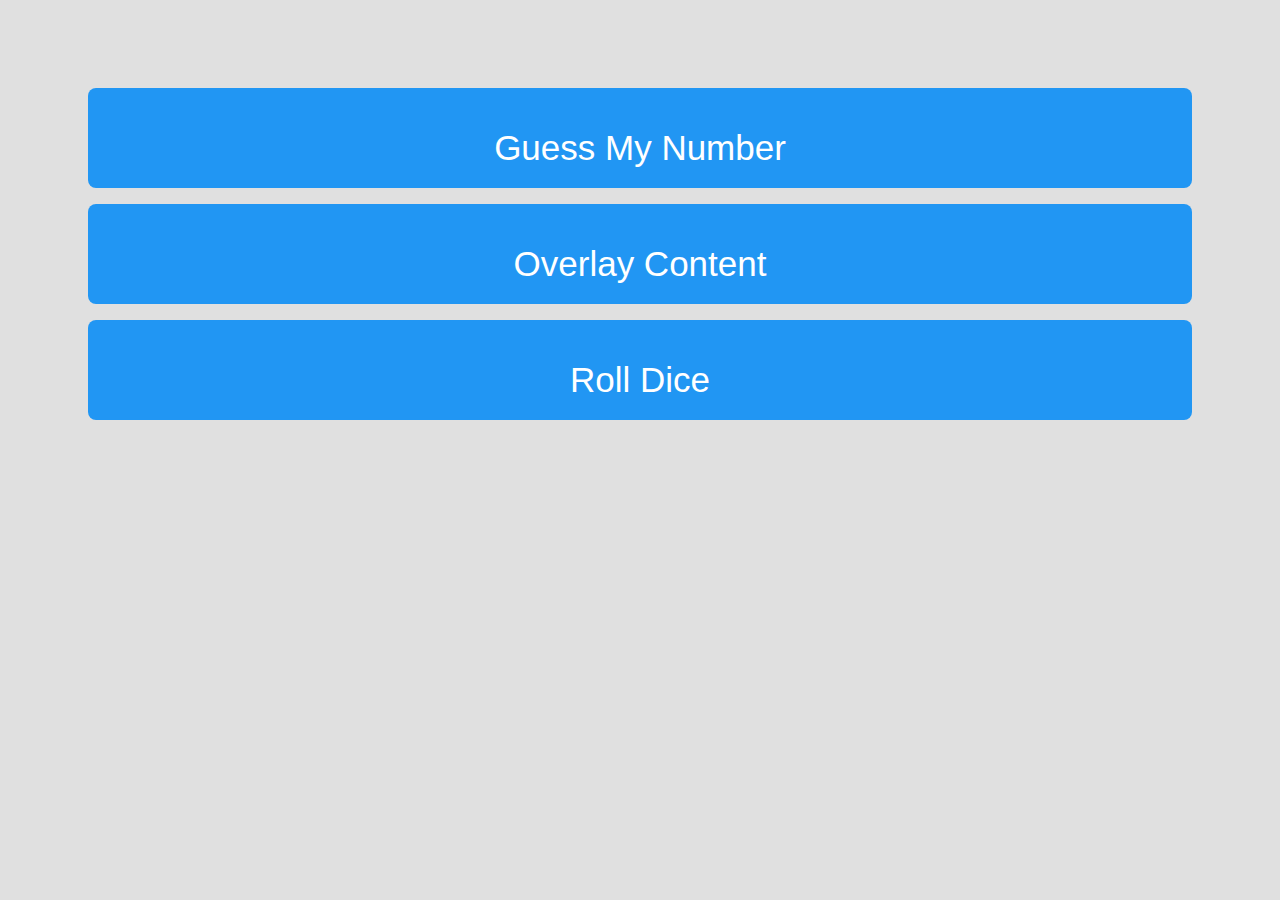
<file: index.html>
<!DOCTYPE html>
<html lang="en">
  <head>
    <meta charset="UTF-8" />
    <meta name="viewport" content="width=device-width, initial-scale=1.0" />
    <title>Mini Projects</title>

    <link rel="stylesheet" href="style.css" />
  </head>
  <body>
    <div class="grid-menu">
      <div class="choice">
        <a href="GuessTheNumber/index.html">Guess My Number</a>
      </div>
      <div class="choice">
        <a href="OverlayContent/index.html">Overlay Content</a>
      </div>
      <div class="choice"><a href="RollDice/index.html">Roll Dice</a></div>
    </div>
  </body>
</html>
</file>
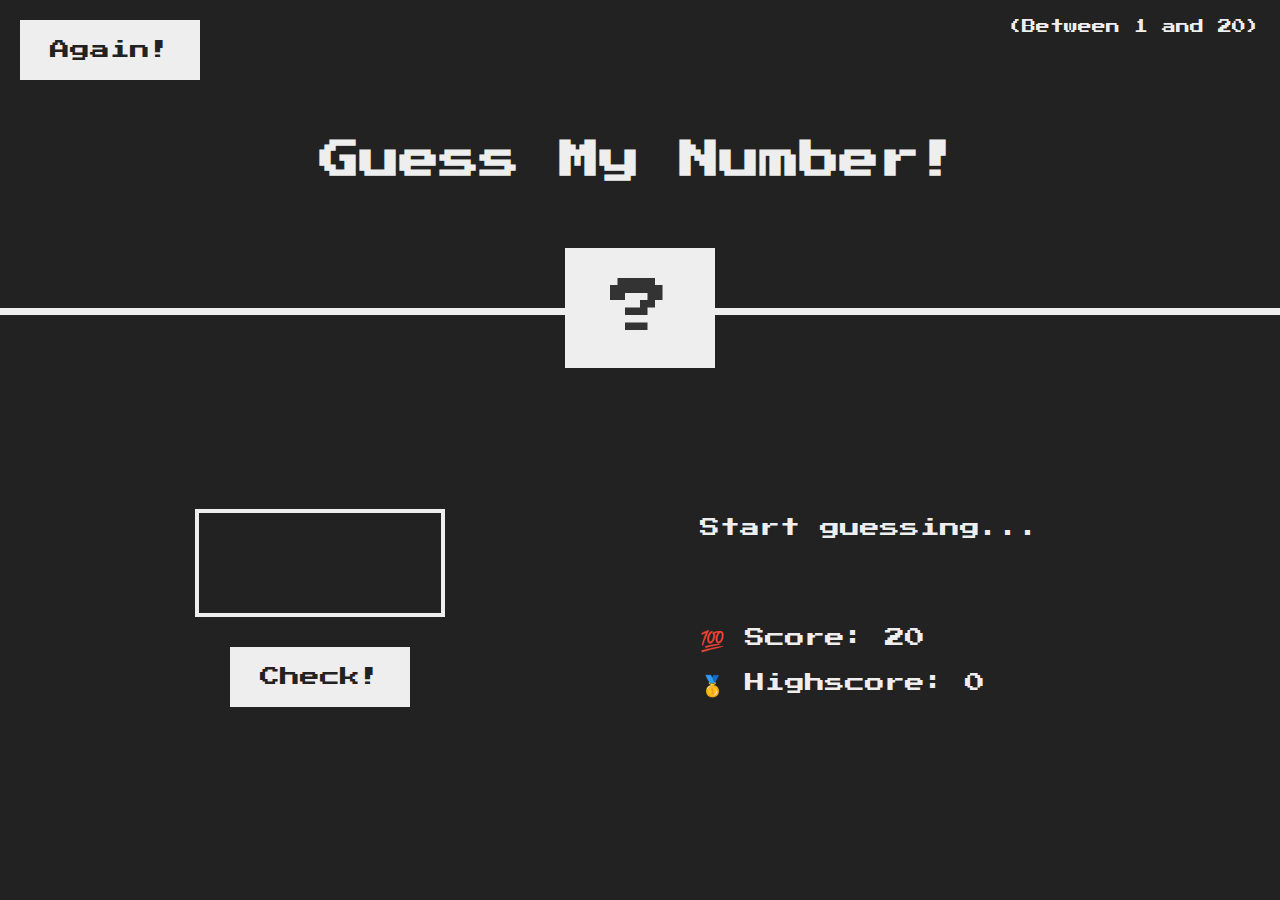
<file: GuessTheNumber/index.html>
<!DOCTYPE html>
<html lang="en">
  <head>
    <meta charset="UTF-8" />
    <meta name="viewport" content="width=device-width, initial-scale=1.0" />
    <meta http-equiv="X-UA-Compatible" content="ie=edge" />
    <link rel="stylesheet" href="style.css" />
    <title>Guess My Number!</title>
  </head>
  <body>
    <header>
      <h1>Guess My Number!</h1>
      <p class="between">(Between 1 and 20)</p>
      <button class="btn again">Again!</button>
      <div class="number">?</div>
    </header>
    <main>
      <section class="left">
        <input type="number" class="guess" />
        <button class="btn check">Check!</button>
      </section>
      <section class="right">
        <p class="message">Start guessing...</p>
        <p class="label-score">💯 Score: <span class="score">20</span></p>
        <p class="label-highscore">
          🥇 Highscore: <span class="highscore">0</span>
        </p>
      </section>
    </main>
    <script src="script.js"></script>
  </body>
</html>
</file>
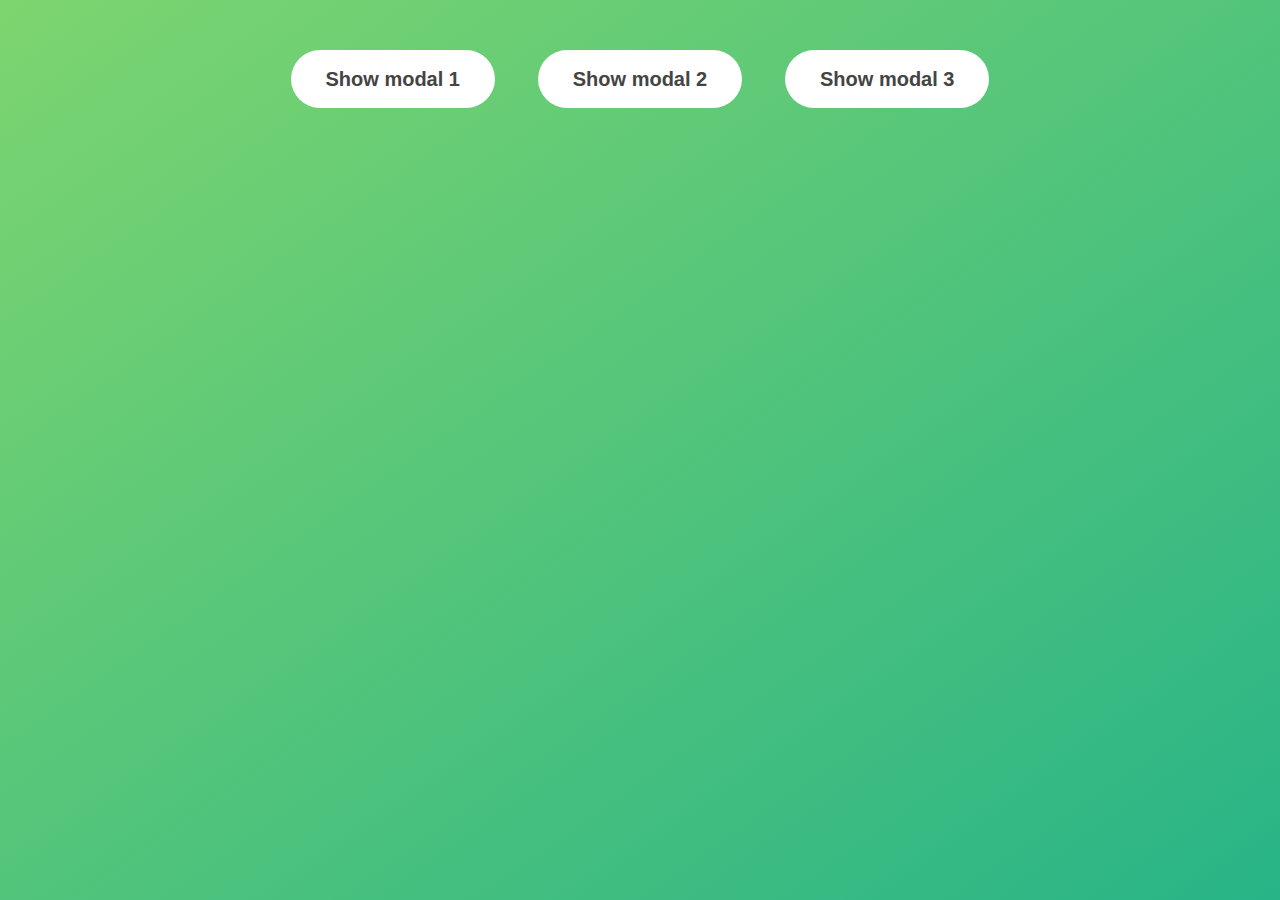
<file: OverlayContent/index.html>
<!DOCTYPE html>
<html lang="en">
  <head>
    <meta charset="UTF-8" />
    <meta name="viewport" content="width=device-width, initial-scale=1.0" />
    <meta http-equiv="X-UA-Compatible" content="ie=edge" />
    <link rel="stylesheet" href="style.css" />
    <title>Modal window</title>
  </head>
  <body>
    <div class="elements">
      <button class="show-modal">Show modal 1</button>
      <button class="show-modal">Show modal 2</button>
      <button class="show-modal">Show modal 3</button>

      <div class="modal hidden">
        <button class="close-modal">&times;</button>
        <h1>I'm a modal window 😍</h1>
        <p>
          Lorem ipsum dolor sit amet, consectetur adipisicing elit, sed do
          eiusmod tempor incididunt ut labore et dolore magna aliqua. Ut enim ad
          minim veniam, quis nostrud exercitation ullamco laboris nisi ut
          aliquip ex ea commodo consequat. Duis aute irure dolor in
          reprehenderit in voluptate velit esse cillum dolore eu fugiat nulla
          pariatur. Excepteur sint occaecat cupidatat non proident, sunt in
          culpa qui officia deserunt mollit anim id est laborum.
        </p>
      </div>
      <div class="overlay hidden"></div>
    </div>
    <script src="script.js"></script>
  </body>
</html>
</file>
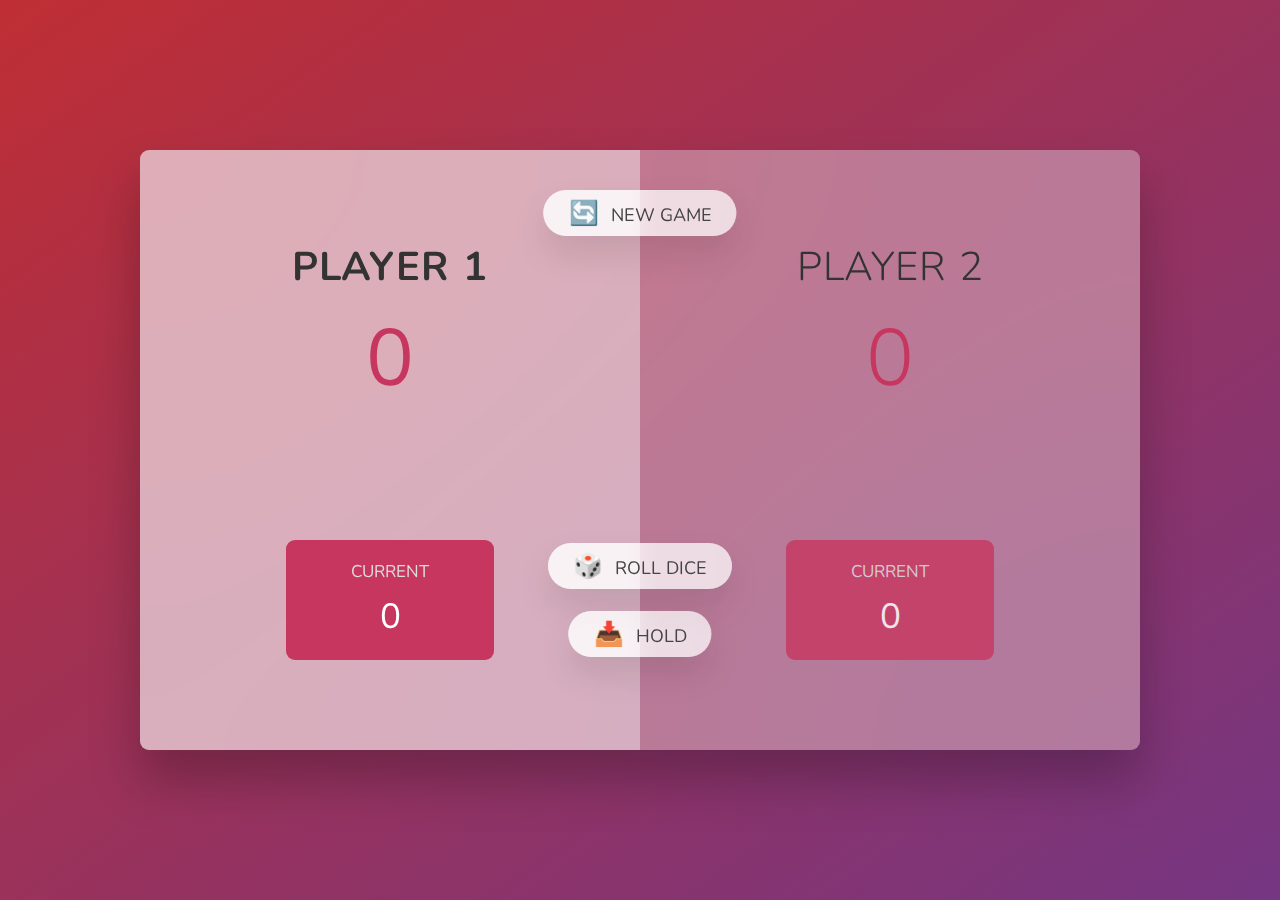
<file: RollDice/index.html>
<!DOCTYPE html>
<html lang="en">
  <head>
    <meta charset="UTF-8" />
    <meta name="viewport" content="width=device-width, initial-scale=1.0" />
    <meta http-equiv="X-UA-Compatible" content="ie=edge" />
    <link rel="stylesheet" href="style.css" />
    <title>Pig Game</title>
  </head>
  <body>
    <main>
      <section class="player player--0 player--active">
        <h2 class="name" id="name--0">Player 1</h2>
        <p class="score" id="score--0">0</p>
        <div class="current">
          <p class="current-label">Current</p>
          <p class="current-score" id="current--0">0</p>
        </div>
      </section>
      <section class="player player--1">
        <h2 class="name" id="name--1">Player 2</h2>
        <p class="score" id="score--1">0</p>
        <div class="current">
          <p class="current-label">Current</p>
          <p class="current-score" id="current--1">0</p>
        </div>
      </section>

      <img src="dice-5.png" alt="Playing dice" class="dice" />
      <button class="btn btn--new">🔄 New game</button>
      <button class="btn btn--roll">🎲 Roll dice</button>
      <button class="btn btn--hold">📥 Hold</button>
    </main>
    <script src="script.js"></script>
  </body>
</html>
</file>
<file: style.css>
body {
  background-color: #e0e0e0;
  font-size: 35px;
  text-align: center;
  font-family: Arial, Helvetica, sans-serif;
}

h1 {
  padding: 3rem 0 0;
  margin: 0;
  color: #2196f3;
}

a {
  text-decoration: none;
  color: white;
}

.grid-menu {
  display: grid;
  grid-template-rows: repeat(3, 100px);
  gap: 1rem;
  padding: 80px;
}

.choice {
  text-align: center;
  padding: 40px 0;
  background: #2196f3;
  color: white;
  border-radius: 8px;
  cursor: pointer;
  transition: 0.3s;
}

.choice:hover {
  background: #1976d2;
}
</file>
<file: GuessTheNumber/style.css>
@import url('https://fonts.googleapis.com/css?family=Press+Start+2P&display=swap');

* {
  margin: 0;
  padding: 0;
  box-sizing: inherit;
}

html {
  font-size: 62.5%;
  box-sizing: border-box;
}

body {
  font-family: 'Press Start 2P', sans-serif;
  color: #eee;
  background-color: #222;
  /* background-color: #60b347; */
}

/* LAYOUT */
header {
  position: relative;
  height: 35vh;
  border-bottom: 7px solid #eee;
}

main {
  height: 65vh;
  color: #eee;
  display: flex;
  align-items: center;
  justify-content: space-around;
}

.left {
  width: 52rem;
  display: flex;
  flex-direction: column;
  align-items: center;
}

.right {
  width: 52rem;
  font-size: 2rem;
}

/* ELEMENTS STYLE */
h1 {
  font-size: 4rem;
  text-align: center;
  position: absolute;
  width: 100%;
  top: 52%;
  left: 50%;
  transform: translate(-50%, -50%);
}

.number {
  background: #eee;
  color: #333;
  font-size: 6rem;
  width: 15rem;
  padding: 3rem 0rem;
  text-align: center;
  position: absolute;
  bottom: 0;
  left: 50%;
  transform: translate(-50%, 50%);
}

.between {
  font-size: 1.4rem;
  position: absolute;
  top: 2rem;
  right: 2rem;
}

.again {
  position: absolute;
  top: 2rem;
  left: 2rem;
}

.guess {
  background: none;
  border: 4px solid #eee;
  font-family: inherit;
  color: inherit;
  font-size: 5rem;
  padding: 2.5rem;
  width: 25rem;
  text-align: center;
  display: block;
  margin-bottom: 3rem;
}

.btn {
  border: none;
  background-color: #eee;
  color: #222;
  font-size: 2rem;
  font-family: inherit;
  padding: 2rem 3rem;
  cursor: pointer;
}

.btn:hover {
  background-color: #ccc;
}

.message {
  margin-bottom: 8rem;
  height: 3rem;
}

.label-score {
  margin-bottom: 2rem;
}
</file>
<file: OverlayContent/style.css>
* {
  margin: 0;
  padding: 0;
  box-sizing: inherit;
}

html {
  font-size: 62.5%;
  box-sizing: border-box;
}

body {
  font-family: sans-serif;
  color: #333;
  line-height: 1.5;
  height: 100vh;
  position: relative;
  display: flex;
  align-items: flex-start;
  justify-content: center;
  background: linear-gradient(to top left, #28b487, #7dd56f);
}

.show-modal {
  font-size: 2rem;
  font-weight: 600;
  padding: 1.75rem 3.5rem;
  margin: 5rem 2rem;
  border: none;
  background-color: #fff;
  color: #444;
  border-radius: 10rem;
  cursor: pointer;
}

.close-modal {
  position: absolute;
  top: 1.2rem;
  right: 2rem;
  font-size: 5rem;
  color: #333;
  cursor: pointer;
  border: none;
  background: none;
}

h1 {
  font-size: 2.5rem;
  margin-bottom: 2rem;
}

p {
  font-size: 1.8rem;
}

/* -------------------------- */
/* CLASSES TO MAKE MODAL WORK */
.hidden {
  display: none;
}

.modal {
  position: absolute;
  top: 50%;
  left: 50%;
  transform: translate(-50%, -50%);
  width: 70%;

  background-color: white;
  padding: 6rem;
  border-radius: 5px;
  box-shadow: 0 3rem 5rem rgba(0, 0, 0, 0.3);
  z-index: 10;
}

.overlay {
  position: absolute;
  top: 0;
  left: 0;
  width: 100%;
  height: 100%;
  background-color: rgba(0, 0, 0, 0.6);
  backdrop-filter: blur(3px);
  z-index: 5;
}
</file>
<file: RollDice/style.css>
@import url('https://fonts.googleapis.com/css2?family=Nunito&display=swap');

* {
  margin: 0;
  padding: 0;
  box-sizing: inherit;
}

html {
  font-size: 62.5%;
  box-sizing: border-box;
}

body {
  font-family: 'Nunito', sans-serif;
  font-weight: 400;
  height: 100vh;
  color: #333;
  background-image: linear-gradient(to top left, #753682 0%, #bf2e34 100%);
  display: flex;
  align-items: center;
  justify-content: center;
}

/* LAYOUT */
main {
  position: relative;
  width: 100rem;
  height: 60rem;
  background-color: rgba(255, 255, 255, 0.35);
  backdrop-filter: blur(200px);
  filter: blur();
  box-shadow: 0 3rem 5rem rgba(0, 0, 0, 0.25);
  border-radius: 9px;
  overflow: hidden;
  display: flex;
}

.player {
  flex: 50%;
  padding: 9rem;
  display: flex;
  flex-direction: column;
  align-items: center;
  transition: all 0.75s;
}

/* ELEMENTS */
.name {
  position: relative;
  font-size: 4rem;
  text-transform: uppercase;
  letter-spacing: 1px;
  word-spacing: 2px;
  font-weight: 300;
  margin-bottom: 1rem;
}

.score {
  font-size: 8rem;
  font-weight: 300;
  color: #c7365f;
  margin-bottom: auto;
}

.player--active {
  background-color: rgba(255, 255, 255, 0.4);
}
.player--active .name {
  font-weight: 700;
}
.player--active .score {
  font-weight: 400;
}

.player--active .current {
  opacity: 1;
}

.current {
  background-color: #c7365f;
  opacity: 0.8;
  border-radius: 9px;
  color: #fff;
  width: 65%;
  padding: 2rem;
  text-align: center;
  transition: all 0.75s;
}

.current-label {
  text-transform: uppercase;
  margin-bottom: 1rem;
  font-size: 1.7rem;
  color: #ddd;
}

.current-score {
  font-size: 3.5rem;
}

/* ABSOLUTE POSITIONED ELEMENTS */
.btn {
  position: absolute;
  left: 50%;
  transform: translateX(-50%);
  color: #444;
  background: none;
  border: none;
  font-family: inherit;
  font-size: 1.8rem;
  text-transform: uppercase;
  cursor: pointer;
  font-weight: 400;
  transition: all 0.2s;

  background-color: white;
  background-color: rgba(255, 255, 255, 0.6);
  backdrop-filter: blur(10px);

  padding: 0.7rem 2.5rem;
  border-radius: 50rem;
  box-shadow: 0 1.75rem 3.5rem rgba(0, 0, 0, 0.1);
}

.btn::first-letter {
  font-size: 2.4rem;
  display: inline-block;
  margin-right: 0.7rem;
}

.btn--new {
  top: 4rem;
}
.btn--roll {
  top: 39.3rem;
}
.btn--hold {
  top: 46.1rem;
}

.btn:active {
  transform: translate(-50%, 3px);
  box-shadow: 0 1rem 2rem rgba(0, 0, 0, 0.15);
}

.btn:focus {
  outline: none;
}

.dice {
  position: absolute;
  left: 50%;
  top: 16.5rem;
  transform: translateX(-50%);
  height: 10rem;
  box-shadow: 0 2rem 5rem rgba(0, 0, 0, 0.2);
}

.player--winner {
  background-color: #2f2f2f;
}

.player--winner .name {
  font-weight: 700;
  color: #c7365f;
}

.hidden {
  display: none;
}
</file>
